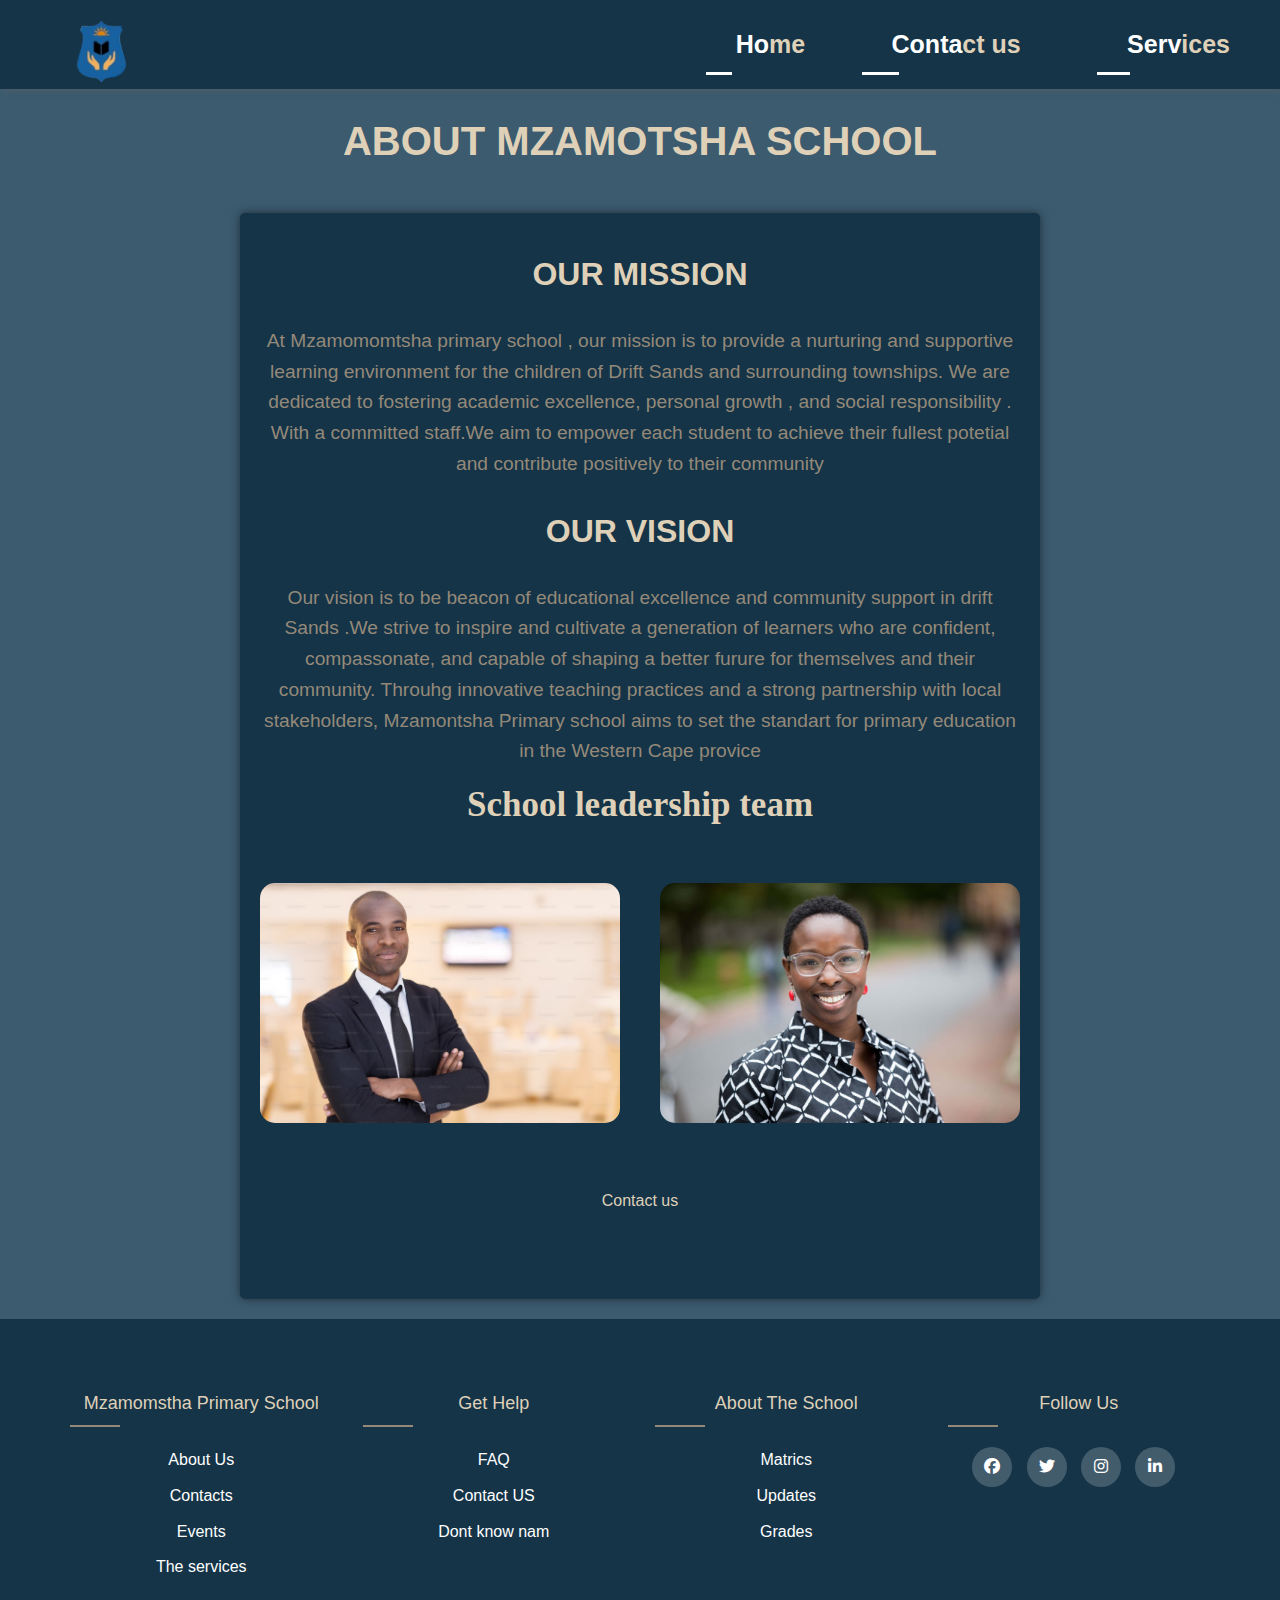
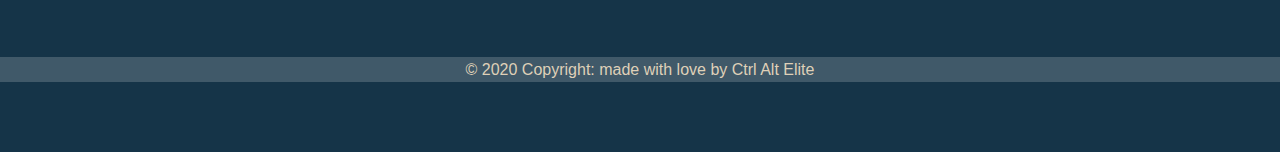
<file: aboutUs.html>
<!DOCTYPE html>
<html>
<head>
	<title>About Us</title>
  <link rel="stylesheet" href="./style/aboutUsDesign.css" href="./style/style.css">
  <!--Connection link to Online Fonts -->
  <link rel="stylesheet" href="https://cdnjs.cloudflare.com/ajax/libs/font-awesome/6.5.2/css/all.min.css">
  <!--link to Online Fonts -->
  <link rel="stylesheet" href="https://fonts.googleapis.com/css2?family=Material+Symbols+Outlined:opsz,wght,FILL,GRAD@20..48,100..700,0..1,-50..200" />
  <script src="./js/main.js" defer></script>


</head>
<body class="aboutNav">
  <nav>
    <ul class="sidebar">
      <li onclick=hideSidebar()><a href="#"><svg xmlns="http://www.w3.org/2000/svg" height="26" viewBox="0 -960 960 960" width="26" fill="#e8eaed"><path d="m256-200-56-56 224-224-224-224 56-56 224 224 224-224 56 56-224 224 224 224-56 56-224-224-224 224Z"/></svg></a></li>
      <li><a href="index.html">Home</a></li>
      <li><a href="contact.html">Contacts</a></li>
      <li><a href="service.html">Contacts</a></li>
    </ul>
     
      <ul >
        <img src="picFolder/newlogo.png" class="logo">
        <div class="nav-text">    
          <li class="hideOnMoblie"><a href="index.html"><h1>Ho<span>me</span></h1></a></li>
          <li class="hideOnMoblie"><a href="contact.html"><h1>Conta<span>ct us</span></h1></a></li>
              <li class="hideOnMoblie"><a href="service.html"><h1>Serv<span>ices</span></h1></a></li>
        </div>               
        <li class="menu-button" onclick=showSidebar()><a href="#"><svg xmlns="http://www.w3.org/2000/svg" height="26" viewBox="0 -960 960 960" width="26" fill="#e8eaed"><path d="M120-240v-80h720v80H120Zm0-200v-80h720v80H120Zm0-200v-80h720v80H120Z"/></svg></a></li>
      </ul>   
  </nav>

    
  </nav>
	<header class="top">
		<h1>About Mzamotsha School</h1> 
	</header>
  <main>
    <section class="aboutUs">
      <div>
        <h2>Our Mission</h2>
      <p> At Mzamomomtsha primary school , our mission  is to provide a nurturing and supportive learning  environment for the children of Drift Sands and surrounding townships. We are dedicated to fostering academic  excellence, personal growth , and social responsibility . With a committed staff.We aim to empower each student to achieve  their fullest potetial and contribute  positively to their community</p>
      </div>
      <div>
        <h2>Our Vision</h2>
      <p> Our vision is to be beacon of educational excellence and community support in drift Sands .We strive to inspire and cultivate a generation of learners who are confident, compassonate, and capable of shaping a better furure for themselves and their community. Throuhg innovative teaching practices and a strong partnership with local stakeholders, Mzamontsha Primary school aims to set the standart for primary education in the Western Cape provice </p>
      </div>

  <div>
    <div class="container">
        <h1 class="sub-title">School leadership team</h1>
        <div class="work-list">
            <div class="work">
                <img src="picFolder/pricipal 2 male.avif">
                <div class="layer">
                    <h3>Zolisa Mahlangu</h3>
                    <p>Principal <br>
                      
                    </p>
                    <a href=""><i class="fa-solid fa-up-right-from-square"></i></i></a>
                </div>
            </div>
            <div class="work">
                <img src="picFolder/female deputy.jpg">
                <div class="layer">
                    <h3>Suzan Kofi</h3>
                    <p> Deputy Pricipal <br>
                       
                    </p>
                    <a href="#"><i class="fa-solid fa-up-right-from-square"></i></i></a>
                    
                </div>
            </div>
           
        </div>
        <a href="contact.html" class="btn">Contact us</a>
    </div>
</div>
    </section>  
  </main>
  <!--The Bottom of the page -->
   <footer class="homeFooter">
        <div class="container">
          <div class="row">
            <div class="footer-col">
              <h4>Mzamomstha Primary school</h4>
              <ul>
                <li><a href="#"></a>About Us</li>
                <li><a href="#"></a>Contacts</li>
                <li><a href="#"></a>Events</li>
                <li><a href="#"></a>The services</li>
              </ul>
            </div>
            <div class="footer-col">
              <h4>Get Help</h4>
              <ul>
                <li><a href="#"></a>FAQ</li>
                <li><a href="#"></a>Contact US</li>
                <li><a href="#"></a>Dont know nam</li>
              </ul>
            </div>
            <div class="footer-col">
              <h4>about the school</h4>
              <ul>
                <li><a href="#"></a>Matrics</li>
                <li><a href="#"></a>Updates</li>
                <li><a href="#"></a>Grades</li>
              </ul>
            </div>
            <div class="footer-col">
              <h4>follow us</h4>
              <div class="social-links">
                <a href="#"><i class="fab fa-facebook"></i></a>
                <a href="#"><i class="fab fa-twitter"></i></a>
                <a href="#"><i class="fab fa-instagram"></i></a>
                <a href="#"><i class="fab fa-linkedin-in"></i></a>
              </div>
            </div>
          </div>
        </div>
        <br>
        <br>
        <br>
         <!-- Copyright -->
  <div class="text-center_p-3" style="background-color: rgba(240, 240, 240, 0.2)">
    © 2020 Copyright: made with love by Ctrl Alt Elite
  </div>
  <!-- Copyright -->
        
            
      </footer>
</body>
</html>
</file>
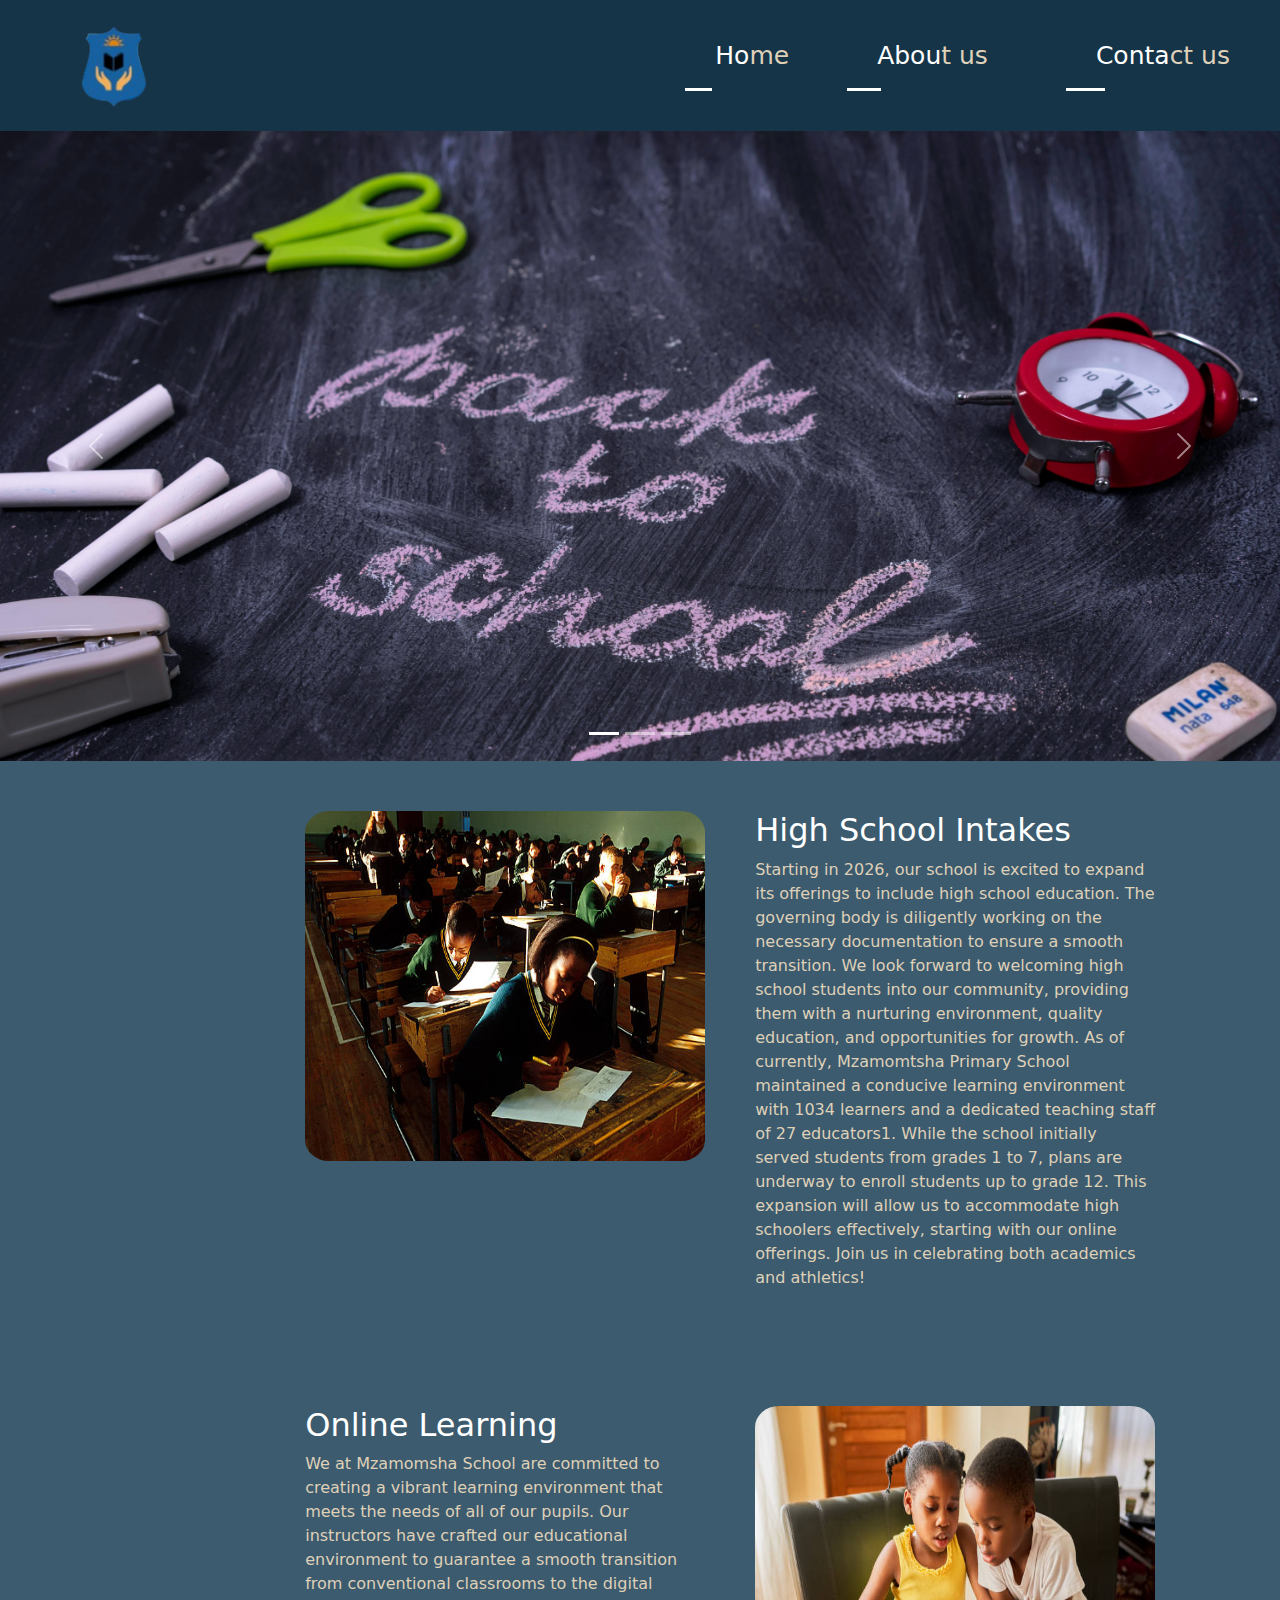
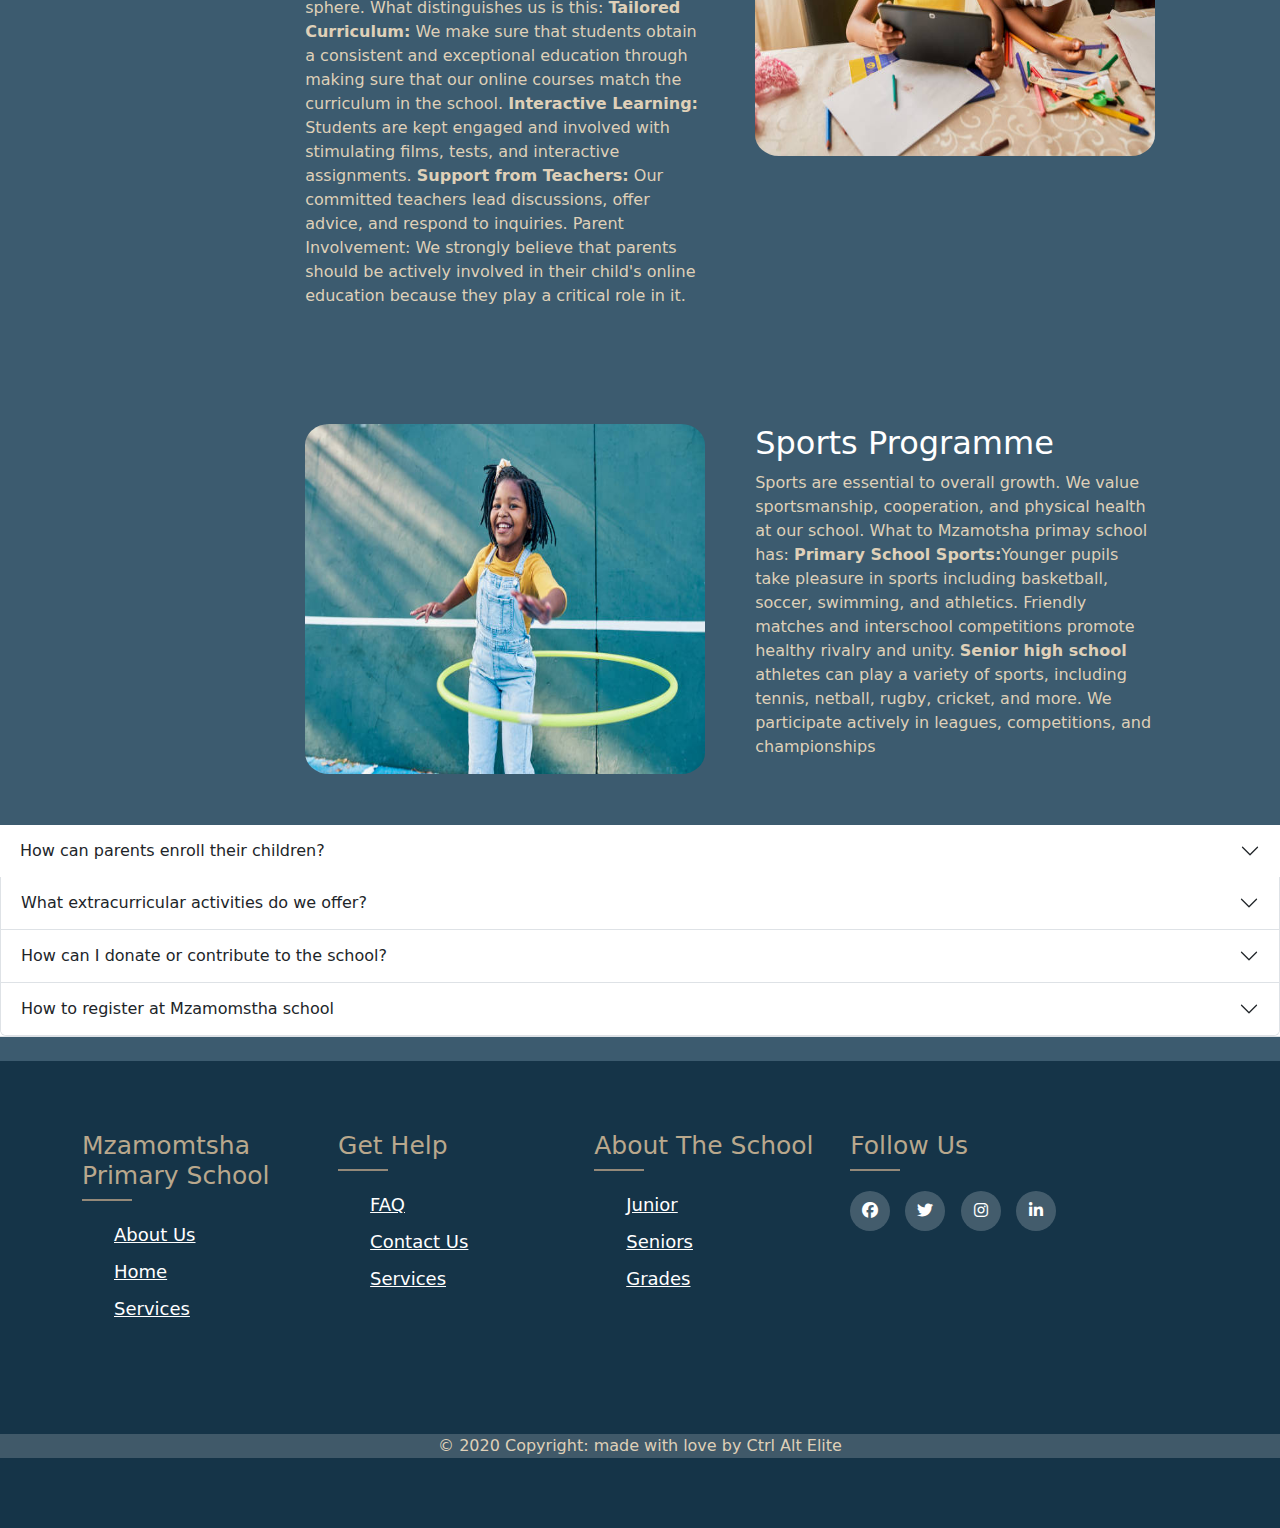
<file: service.html>
<!DOCTYPE html>

<html>
    <head>
        <!--Connection to homePageDesign -->
        <meta charset="utf-8">
        <meta name="vievport" content="width=device-width, initial-scale=1.0">
        <title>Mzamotsha School Landing Page</title>
        <link rel="stylesheet" href="./style/service.css">
        <link rel="stylesheet" href="./style/style.css">
        <!--Connection link to Online Fonts -->
        <link rel="stylesheet" href="https://cdnjs.cloudflare.com/ajax/libs/font-awesome/6.5.2/css/all.min.css">
        <!--link to Online Fonts -->
        <link rel="stylesheet" href="https://fonts.googleapis.com/css2?family=Material+Symbols+Outlined:opsz,wght,FILL,GRAD@20..48,100..700,0..1,-50..200" />
        <script src="./js/main.js" defer></script>
        <!-- boostrap -->
        <link href="https://cdn.jsdelivr.net/npm/bootstrap@5.3.3/dist/css/bootstrap.min.css" rel="stylesheet" integrity="sha384-QWTKZyjpPEjISv5WaRU9OFeRpok6YctnYmDr5pNlyT2bRjXh0JMhjY6hW+ALEwIH" crossorigin="anonymous">
    </head>
    <body>
        <nav>
            <ul class="sidebar">
              <li onclick=hideSidebar()><a href="#"><svg xmlns="http://www.w3.org/2000/svg" height="26" viewBox="0 -960 960 960" width="26" fill="#e8eaed"><path d="m256-200-56-56 224-224-224-224 56-56 224 224 224-224 56 56-224 224 224 224-56 56-224-224-224 224Z"/></svg></a></li>
              <li><a href="index.html">Home</a></li>
              <li><a href="aboutUs.html">About Us</a></li>
              <li><a href="contact.html">Contacts</a></li>
              
            </ul> 
            
            <ul > 
              <img src="picFolder/newlogo.png" class="logo">
              <div class="nav-text">    
                <li class="hideOnMoblie"><a href="index.html"><h1>Ho<span>me</span></h1></a></li>
                <li class="hideOnMoblie"><a href="aboutUs.html"><h1>Abou<span>t us</span></h1></a></li>
              <li class="hideOnMoblie"><a href="contact.html"><h1>Conta<span>ct us</span></h1></a></li>
              </div>               
              <li class="menu-button" onclick=showSidebar()><a href="#"><svg xmlns="http://www.w3.org/2000/svg" height="26" viewBox="0 -960 960 960" width="26" fill="#e8eaed"><path d="M120-240v-80h720v80H120Zm0-200v-80h720v80H120Zm0-200v-80h720v80H120Z"/></svg></a></li>
            </ul>   
          </nav>
          <div><main class="homepage">
              
              <section>
                <!-- home -->
                <div id="carouselExampleCaptions" class="carousel slide screen" data-bs-ride="carousel" data-bs-interval="3000">
                  <div class="carousel-indicators">
                    <button type="button" data-bs-target="#carouselExampleCaptions" data-bs-slide-to="0" class="active" aria-current="true" aria-label="Slide 1"></button>
                    <button type="button" data-bs-target="#carouselExampleCaptions" data-bs-slide-to="1" aria-label="Slide 2"></button>
                    <button type="button" data-bs-target="#carouselExampleCaptions" data-bs-slide-to="2" aria-label="Slide 3"></button>
                  </div>
                  <div class="carousel-inner">
                    <div class="carousel-item active">
                                <img src="picFolder/1.jpg" class="d-block w-100" alt="...">
                                <div class="carousel-caption d-none d-md-block">
                                  <h5>First slide label</h5>
                                  <p>Some representative placeholder content for the first slide.</p>
                                </div>
                              </div>
                              <div class="carousel-item">
                                <img src="picFolder/2.jpg" class="d-block w-100" alt="...">
                                <div class="carousel-caption d-none d-md-block">
                                  <h5>Second slide label</h5>
                                  <p>Some representative placeholder content for the second slide.</p>
                                </div>
                              </div>
                              <div class="carousel-item">
                                <img src="picFolder/3.jpg" class="d-block w-100" alt="...">
                                <div class="carousel-caption d-none d-md-block">
                                  <h5>Third slide label</h5>
                                  <p>Some representative placeholder content for the third slide.</p>
                                </div>
                              </div>
                  </div>
                  <button class="carousel-control-prev" type="button" data-bs-target="#carouselExampleCaptions" data-bs-slide="prev">
                    <span class="carousel-control-prev-icon" aria-hidden="true"></span>
                    <span class="visually-hidden">Previous</span>
                  </button>
                  <button class="carousel-control-next" type="button" data-bs-target="#carouselExampleCaptions" data-bs-slide="next">
                    <span class="carousel-control-next-icon" aria-hidden="true"></span>
                    <span class="visually-hidden">Next</span>
                  </button>
                </div>
                <!--service section-->
                <div class="service container">
                    <!--service section no.1-->
                    <div class="intakes">
                        <!--the section -->
                        <div class="intakeimg">
                            <img src="picFolder/new high.jpg" class="servicePic1" alt="Trulli" >
                        </div>
                        <div class="service_text">
                            <h2>High School Intakes</h2>
                            <p>Starting in 2026, our school is excited to expand its offerings to include high school education. 
                            The governing body is diligently working on the necessary documentation to ensure a smooth transition. We look forward
                            to welcoming high school students into our community, providing them with a nurturing environment, quality education, and 
                            opportunities for growth. As of currently, Mzamomtsha Primary School maintained a conducive learning environment with 1034 learners 
                            and a dedicated teaching staff of 27 educators1. While the school initially served students from grades 1 to 7, plans are underway to enroll students up to grade 12. This expansion will allow us to accommodate high schoolers effectively,
                            starting with our online offerings. Join us in celebrating both academics and athletics! </p>
                        </div>
                    </div>
                </div>
                <div class="service container">
                  
                  <div class="intakes">
                      
                      <div class="service_text">
                        <h2>Online Learning</h2>
                          <p>We at Mzamomsha School are committed to creating a vibrant learning environment that meets the needs of all of our pupils. Our instructors have crafted our educational environment to 
                            guarantee a smooth transition from conventional classrooms to the digital sphere. What distinguishes us is this:
                            <b>Tailored Curriculum:</b> We make sure that students obtain a consistent and exceptional education through making sure that our online courses match the curriculum in the school.
                            <b>Interactive Learning:</b> Students are kept engaged and involved with stimulating films, tests, and interactive assignments.
                            <b>Support from Teachers:</b> Our committed teachers lead discussions, offer advice, and respond to inquiries.
                            Parent Involvement: We strongly believe that parents should be actively involved in their child's online education because they play a critical role in it.</p>   
                      </div>
                      <div class="intakeimg">
                          <img src="picFolder/online learning.jpg" class="servicePic1" alt="Trulli" >
                        </div>
                  </div>
              </div>
              <div class="service container">
                <div class="intakes">
                    <div class="intakeimg">
                        <img src="picFolder/new2.jpg" class="servicePic1" alt="Trulli" >
                    </div>
                    <div class="service_text">
                        <h2>Sports Programme</h2>
                        <p>Sports are essential to overall growth. We value sportsmanship,
                          cooperation, and physical health at our school. What to Mzamotsha primay school has:
                          <b>Primary School Sports:</b>Younger pupils take pleasure in sports including basketball, soccer, swimming, and athletics.
                          Friendly matches and interschool competitions promote healthy rivalry and unity.
                          <b>Senior high school</b> athletes can play a variety of sports, including tennis, netball, rugby, cricket, and more.
                          We participate actively in leagues, competitions, and championships</p>
                    </div>
                </div>
            </div>
                <!-- this is the flush down section-->
            <div>
                <div class="accordion accordion-flush" id="accordionFlushExample">
                    <div class="accordion-item">
                      <h2 class="accordion-header">
                        <button class="accordion-button collapsed" type="button" data-bs-toggle="collapse" data-bs-target="#flush-collapseOne" aria-expanded="false" aria-controls="flush-collapseOne">
                            How can parents enroll their children?
                        </button>
                      </h2>
                      <div id="flush-collapseOne" class="accordion-collapse collapse" data-bs-parent="#accordionFlushExample">
                        <div class="accordion-body">Parents can visit our school office during registration periods or contact us via phone or email for enrollment details:<br>
                        <b>Contact the School:</b><br>
                        Parents can reach out to the school administration via phone or email to express their interest in enrollment.<br>
                        Phone: +27 219010008<br>
                        Email: <a href="mzamomtshaprimaryschool@edu.co.za"> mzamomtshaprimaryschool@edu.co.za</a><br>
                        <b>Visit the School:</b><br>
                        Parents can visit the school premises to get more information, tour the facilities, and meet with staff.
                        The school address is: <a href="https://www.bing.com/maps?mepi=109%7E%7ETopOfPage%7EAddress_Link_Chat&ty=18&q=Mzamomtsha+Primary+School&ss=ypid.YN8202x5028880384686150012&ppois=-34.00540542602539_18.651771545410156_Mzamomtsha+Primary+School_YN8202x5028880384686150012%7E&cp=-34.00541%7E18.651781&v=2&sV=1&FORM=MPSRPL&lvl=16.0"><address>VALANGENTAMBO STREET,DRIFTSANDS Eersterivier</address></a>
                        <b>Age Requirements:</b><br>
                        Children enrolling in primary schools must be between 5 and 18 years old.<br>
                        Grade R: 5 years (turning 6 in June)<br>
                        Grade 1: 7 years<br>
                        Grade 2: 8 years<br>
                        Grade 3: 9 years<br>
                        Grade 4: 10 years<br>
                        Grade 5: 11 years<br>
                        Grade 6: 12 years<br>
                        Grade 7: 13 years<br>
                        Grade 8: 14 years<br>
                    
                        <div class="accordion-item">
                      </div>
                      </div>
                    </div>
                    <div class="accordion-item">
                      <h2 class="accordion-header">
                        <button class="accordion-button collapsed" type="button" data-bs-toggle="collapse" data-bs-target="#flush-collapseTwo" aria-expanded="false" aria-controls="flush-collapseTwo">
                            What extracurricular activities do we offer?
                        </button>
                      </h2>
                      <div id="flush-collapseTwo" class="accordion-collapse collapse" data-bs-parent="#accordionFlushExample">
                        <div class="accordion-body">We offer sports, arts, and cultural clubs to enhance students’ skills and interests. At Mzamomtsha, we believe that education extends beyond textbooks. Our vibrant extracurricular program offers a diverse range of activities. From sports and arts to community engagement and leadership clubs, students have the opportunity to explore their passions, develop new skills, and build lasting friendships. Whether it’s scoring goals on the soccer field, creating masterpieces in art class, or participating in environmental initiatives, our students thrive beyond the classroom
                        </div>
                      </div>
                    </div>
                    <div class="accordion-item">
                      <h2 class="accordion-header">
                        <button class="accordion-button collapsed" type="button" data-bs-toggle="collapse" data-bs-target="#flush-collapseThree" aria-expanded="false" aria-controls="flush-collapseThree">
                            How can I donate or contribute to the school?
                        </button>
                      </h2>
                      <div id="flush-collapseThree" class="accordion-collapse collapse" data-bs-parent="#accordionFlushExample">
                        <div class="accordion-body">Donations can be made directly to the school or through community initiatives. Contact our administration for details. At Mzamomtsha Primary School, we deeply appreciate contributions and donations from our community. Here are some ways people can support our school:<br>
                        <b>Financial Donations:</b><br>
                        Monetary contributions help us enhance facilities, purchase educational resources, and fund extracurricular activities.
                        Donors can contribute directly to the school’s bank account or through fundraising events.<br>
                        <b>Sponsorship Programs:</b><br>
                        Individuals or businesses can sponsor specific projects (e.g., library renovation, sports equipment) or student scholarships.
                        Sponsors receive recognition and contribute to our students’ success.<br>
                        <b>In-Kind Donations:</b><br>
                        Donating books, stationery, computers, or other supplies directly benefits our learners.
                        We welcome gently used items that are in good condition.<br>
                        <b>Volunteering Time and Skills:</b><br>
                        Volunteers can assist with tutoring, mentoring, or organizing events.
                        Sharing expertise (e.g., career talks, workshops) enriches our students’ experiences.<br>
                        <b>Food and Clothing Drives:</b><br>
                        Collecting non-perishable food items or gently worn clothing helps families in need within our school community.</div>
                      </div>
                    </div>
                    <div class="accordion-item">
                      <h2 class="accordion-header">
                        <button class="accordion-button collapsed" type="button" data-bs-toggle="collapse" data-bs-target="#flush-collapseFour" aria-expanded="false" aria-controls="flush-collapseFour">
                            How to register at Mzamomstha school
                        </button>
                      </h2>
                      <div id="flush-collapseFour" class="accordion-collapse collapse" data-bs-parent="#accordionFlushExample">
                        <div class="accordion-body">
                        <b>1.Registration Period:</b>
                          <li>April to October: Register for the following school year.</li>
                        <b>2.Required Documents:</b>
                        <li>Birth Certificate.</li>
                        <li>Immunisation Card</li>
                        <li>Proof of Residence</li>
                        <li>Transfer Card or Last School Report (if applicable)</li>
                        <li>Non-South African Citizens: Study Permit or Residence Permit.</li>
                        <b>1.Registration Period:</b>
                        <ol>1.April to October: Register for the following school year.</ol>
                        <ol>2.Submit the required documents.</ol>
                        <ol>3.Complete the registration form provided by the school.</ol>
                        <b>3.Important Notes</b>
                        <li>Ensure all documents are submitted before the registration deadline.</li>
                        <li>No admission tests are required for public schools.</li>
                      </div>
                      </div>
                  </div>
            </div>
    </body>
  <!-- Footer -->
    <br> 
    <footer class="homeFooter">
        <div class="container">
            <div class="row">
                <div class="footer-col">
                    <h4>Mzamomtsha Primary School</h4>
                    <ul>
                        <li><a href="aboutUs.html">About Us</a></li>
                        <li><a href="main.html">Home</a></li>
                        <li><a href="service.html">Services</a></li>
                    </ul>
                </div>
                <div class="footer-col">
                    <h4>Get Help</h4>
                    <ul>
                        <li><a href="service.html">FAQ</a></li>
                        <li><a href="contact.html">Contact Us</a></li>
                        <li><a href="service.html">Services</a></li>
                    </ul>
                </div>
                <div class="footer-col">
                    <h4>About the School</h4>
                    <ul>
                        <li><a href="#">Junior</a></li>
                        <li><a href="#">Seniors</a></li>
                        <li><a href="service.html">Grades</a></li>
                    </ul>
                </div>
                  <div class="footer-col">
                    <h4>follow us</h4>
                    <div class="social-links">
                        <a href="#"><i class="fab fa-facebook"></i></a>
                        <a href="#"><i class="fab fa-twitter"></i></a>
                        <a href="#"><i class="fab fa-instagram"></i></a>
                        <a href="#"><i class="fab fa-linkedin-in"></i></a>
                    </div>
                  </div>
                </div>
            </div>
            <br>
            <br>
            <br>
            <br>
             <!-- Copyright -->
      <div class="text-center_p-3" style="background-color: rgba(240, 240, 240, 0.2)">
        © 2020 Copyright: made with love by Ctrl Alt Elite
      </div>
      <!-- bootstrap -->
    <script src="https://cdn.jsdelivr.net/npm/bootstrap@5.3.3/dist/js/bootstrap.bundle.min.js" integrity="sha384-YvpcrYf0tY3lHB60NNkmXc5s9fDVZLESaAA55NDzOxhy9GkcIdslK1eN7N6jIeHz" crossorigin="anonymous"></script>
    
</html>
  <!-- Copyright -->
        
            
    </footer>

      <script>
        var tablinks = document.getElementsByClassName("tab-links");
        var tabContents = document.getElementsByClassName("tab-contents");
        function opentab(tabname){
            for(tablink of tablinks){
                tablink.classList.remove("active-link")
            }
            for(tabContent of tabContents){
                tabContent.classList.remove("active-tab")
            }
            event.currentTarget.classList.add("active-link");
            document.getElementById(tabname).classList.add("active-tab");
        }
    </script>
    <!-- bootstrap -->
    <script src="https://cdn.jsdelivr.net/npm/bootstrap@5.3.3/dist/js/bootstrap.bundle.min.js" integrity="sha384-YvpcrYf0tY3lHB60NNkmXc5s9fDVZLESaAA55NDzOxhy9GkcIdslK1eN7N6jIeHz" crossorigin="anonymous"></script>

</html>
</file>
<file: style/style.css>
/*-- Home Page --*/
/* -- removing the default padding and margins*/
@import url('https://fonts.googleapis.com/css2?family=Poppins:ital,wght@0,100;0,200;0,300;0,400;0,500;0,600;0,700;0,800;0,900;1,100;1,200;1,300;1,400;1,500;1,600;1,700;1,800;1,900&display=swap');

.homepage{
    background-color: #3C5B6F;
}
.screen{
    height: 70vh;
    overflow: hidden;
}
.navdisplay{
    display: flex !important;
    justify-content: space-evenly !important;
    flex-direction: row;
    flex-basis: auto;  
}

nav{
    background-color:#153448;
    box-shadow: 3px 3px 5px rgba(107, 98, 98, 0.288);
}
nav h1{
    color:  #DFD0B8;
    text-decoration: none;
    font-size: 30px;
}
nav ul{
    width: 100%;
    display: flex;
    justify-content: space-between;
    align-items: center;
    font-size: 23px;
    font-weight: bold;
}
nav li{
    height: 50px; 
}

nav a {
    height: 100%;
    padding: 20px 30px;
    text-decoration: none;
    display: flex;
    align-items: center;
    color:#fceded;
}
nav a:hover{
    background-color: #386c7c00;
}
nav {
    display: flex;
    align-items: center;
    justify-content: space-between;
    flex-wrap: wrap;
    padding-left: 15px;
}
.nav-text {
    margin-top: 5px;
}
.nav-text h1{
    color: #ffffff;
    text-decoration: none;
    font-size: 25px;
}
.nav-text h1 span{
    color:  #DFD0B8;
    text-decoration: none;
    font-size: 25px;
}
nav ul li {
    display: inline-block;
    list-style: none;
    margin: 10px 20px;
    position: relative;
}

nav ul li a {
    color: #fff;
    text-decoration: none;
    font-size: 18px;
}
nav ul li a::after {
    content: '';
    width: 20%;
    height: 3px;
    background: #fff;
    position: absolute;
    left: 0;
    bottom: -6px;
    transition: 0.5s;
}
nav ul li a:hover::after {
    width: 100%;
    background: #DFD0B8;   
}
nav li:first-child {
    margin-right: auto;
}

.sidebar{
    position: fixed;
    top: 0;
    right: 0;
    height: 100vh;
    width: 200px;
    background-color: #22868d3f;
    backdrop-filter: blur(10px);
    box-shadow: -10px 0 10px rgba(0, 0, 0, 0.1);
    list-style: none;
    display: none;
    flex-direction: column;
    align-items: flex-start;
    justify-content: flex-start;

}
.sidebar li{
    width: 100%;
}
.sidebar a{
    width: 100%;
}
.menu-button{
    display: none;
}
@media (max-width: 800px){
    /* this here tells us the sceen with less then 800pixel wont be dispalyed */
    .hideOnMoblie{
        display: none;
    }
    .menu-button{
        display: block;
    }
}
/* we making another @media so that the sidebar will be an entire width in smart fones*/
 @media(max-width: 400px){
    .sidebar{
        width: 100%;
    }
} 

/* the postion of the logo */
.logo{
    width: 180px;
    position: relative;
    padding-right: 50px;
}
/* the nagivation ends here


/* ----------- About section--------- */

.about{
    padding: 80px 0;
    height: 80vh;
    background-color: #153448;
}
.row{
    display: flex;
    justify-content: space-between;
    flex-wrap: wrap;
}
.about-col-1{
    flex-basis: 35%;
}
.about-col-1 img{
    width: 100%;
    border-radius: 15px;
    margin-top: 5%;
}
.about-col-2 {
    flex-basis: 60%;
    margin-top: 10%;
    color: #ffffff;
}
.sub-title {
    font-size: 60px;
    font-weight: 600;
    color: #DFD0B8;
    margin-top: 5%;
}
.tab-titles {
    display: flex;
    margin: 20px 0 40px;
    color: #948979;

}
.tab-titles p {
    font-size: 25px;
    font-weight: 300;
}
.tab-links {
    margin-right: 50px;
    font-size: 18px;
    font-weight: 500;
    cursor: pointer;
    position: relative;
}
.tab-links::after{
    content: '';
    width: 0;
    height: 3px;
    background: #DFD0B8;
    position: absolute;
    left: 0;
    bottom: -8px;
    transition: 0.5s;
}
.tab-links.active-link::after{
    width: 50%;
}
.tab-contents ul li{
    list-style: none;
    margin: 10px 0;
}
.tab-contents ul li span{
    color: #948979;
    font-size: 18px;
}
.tab-contents{
    display: none;
}
.tab-contents.active-tab{
    display: block;
}

/* ----------- Services section--------- */

#services{
    padding: 30px 0;
}
.service-list{
    display: grid;
    grid-template-columns: repeat(auto-fit, minmax(250px, 1fr));
    grid-gap: 40px;
    margin-top: 50px;
}
.service-list div{

    box-shadow: 0 0 10px rgba(0, 0, 0, 0.507);
    padding: 40px;
    font-size: 13px;
    font-weight: 300;
    border-radius: 15px;
    border-right: 10px;
    transition: background 0.5s, transform 0.5s;
}
.service-list div i{
    font-size: 50px;
    color: #ffffff;
    margin-bottom: 30px;
    transition: all 0.5s ease;
}

.service-list div p{
    font-size: 20px;
    color: #DFD0B8 ;
    transition: all 0.5s ease;
}
.service-list div h2{
    font-size: 30px;
    color: #ffffff ;
    font-weight: 500;
    margin-bottom: 15px;
    transition: all 0.5s ease;
}
.service-list div a{
    text-decoration: none;
    color: #948979 ;
    font-size: 15px;
    margin-top: 20px;
    display: inline-block;
    transition: all 0.5s ease;
}

.service-list div:hover{
    background: #153448;
    transform: translateY(-10px); 
    i {
        color: #DFD0B8 ;
    }
    h2 {
        color: #DFD0B8 ;
        letter-spacing: 1px;
    }
    p {
        color: #ffffff;
    }
    a {
        color: #ffffff;
        font-size: 16px;
    }       
}
/* ----------- About section--------- */
.Top-aachievers-section{
    padding: 50px 0;
}
.work-list{
    display: grid;
    width: 100%;
    grid-template-columns: repeat(auto-fit, minmax(250px, 1fr));
    grid-gap: 40px;
    margin-top: 50px;
}
.work{
    border-radius: 15px;
    width: 85%;
    height: 85%;
    position: relative;
    overflow: hidden;
}
.work p{
    color: #ffffff;
}
.work h3{
    color: #ffffff;
}
.work img{
    width: 100%;
    border-radius: 10px;
    display: block;
    transition: transform 1s;
}
.layer{
    width: 100%;
    height: 0;
    background: linear-gradient( rgba(148, 137, 121, 0.726), rgba(21, 52, 72, 0.925));
    border-radius: 10px;
    position: absolute;
    left: 0;
    bottom: 0;
    overflow: hidden;
    display: flex;
    align-items: center;
    justify-content: center;
    flex-direction: column;
    padding: 0 40px;
    text-align: center;
    font-size: 14px;
    transition: height 1s;
}
.layer h3{
    font-weight: 500;
    margin-bottom: 20px;
}
.layer a{
    margin-top: 20px;
    color: #DFD0B8;
    text-decoration: none;
    font-size: 18px;
    line-height: 60px;
    background: #153448;
    width: 60px;
    height: 60px;
    border-radius: 50%;
    text-align: center;
}
.work:hover img{
    transform: scale(1.1);
}
.work:hover .layer{
    height: 100%;
}
.main-slider-scrollbar .main-scrollbar-track{
    height: 2px;
    width: 100%;
    background: #ccc;
    position: relative;
    border-radius: 4px;
}
.main-slider-scrollbar:hover .main-scrollbar-track{
    height: 4px;
}
.main-slider-scrollbar .main-scrollbar-thumb{
    position: absolute;
    height: 100%;
    width: 50%;
    background: #11d6f0;
    border-radius: inherit;
    cursor: grab;
}
.main-slider-scrollbar .main-scrollbar-thumb:active{
    cursor: grabbing;
    height: 8px;
    top: -2px;
}
.main-slider-scrollbar .main-scrollbar-thumb::after{
    content: "";
    position: absolute;
    left: 0;
    right: 0;
    top: -10px;
    bottom: -10px;
}

@media screen and (max-width:770px){
    .single-service img{
        flex-basis: 100% ;
        margin-bottom: 30px;
    }
    .servicedesc p{
        font-size: 12px;
    }
    hr{
        margin: 5px auto;
    }
    .single-service:hover .servicedesc{
        bottom: 25% !important;
    }
    
}

/*-- Responsive styles --*/
@media (max-width: 960px){
 
    .navPart .logo{
        position: relative;
        width: 150px;
    }

    .homeContent .info h2{
        font-size: 45px;
        line-height: 50px;
    }
    .homeContent .info h2 span{
        font-size: 40px;
        font-weight: 600;
    }
}

.dineo{
    position: absolute;
    left: 80%;
    bottom: 30%; 
}
.ora{
    position: absolute;
    right: 80%;
    bottom: 30%; 
}
/*-- contact Page --*/

.contact-body{
    background: linear-gradient(#30829bc4,#226a808e) , url(../MZAMOMSTSHA-CntrlAltElite/picFolder/tim-gouw-KigTvXqetXA-unsplash.jpg);
    width: 100%;
    height: 100vh;
    display: flex;
    flex-direction: column;
    background-size: cover;
    background-position: center;
}
.gradient-brand-color {
    background-image: -webkit-linear-gradient(0deg, #153448 0%, #153448 100%);
    background-image: -ms-linear-gradient(0deg, #226a808e 0%, #226a808e 100%);
    color: #fff;
}
.contact-info__wrapper {
    overflow: hidden;
    border-radius: .625rem .625rem 0 0
}

@media (min-width: 1024px) {
    .contact-info__wrapper {
        border-radius: 0 .625rem .625rem 0;
        padding: 5rem !important 
    }
}
.contact-info__list span.position-absolute {
    left: 0
}
.z-index-101 {
    z-index: 101;
}
.list-style--none {
    list-style: none;
}
.contact__wrapper {
    background-color: #fff;
    border-radius: 0 0 .625rem .625rem
}

@media (min-width: 1024px) {
    .contact__wrapper {
        border-radius: .625rem 0 .625rem .625rem
    }
}
@media (min-width: 1024px) {
    .contact-form__wrapper {
        padding: 5rem !important
    }
}
.shadow-lg, .shadow-lg--on-hover:hover {
    box-shadow: 0 1rem 3rem rgba(132,138,163,0.1) !important;
}
/* every thing that has to do with the footer is here*/

body{
    line-height: 1.5;
    font-family: 'Poppins', sans-serif;
}
*{
    padding:0;
}
.container{
    margin: auto;
}
.row{
    display: flex;
    flex-wrap: wrap;
    flex-direction: row !important;
}
ul {
    list-style: none;
    color: #ffffff;
}
.homeFooter{
    background-color: #153448;
    padding: 70px 0;
    
}
.footer-col{
    width: 25% !important;
    padding: 0 15px;
}
.footer-col h4{
    font-size: 25px;
    color: #b9a88d;
    text-transform: capitalize;
    margin-bottom: 30px;
    font-weight: 500;
    position: relative;
}
/* we are now styling the content befre the actual content of the selected element that is h4*/
.footer-col h4::before{
	content: '';
	position: absolute;
	left:0;
	bottom: -10px;
	background-color: #948979;
	height: 2px;
	box-sizing: border-box;
	width: 50px;
}
.footer-col ul li:not(:last-child){
	margin-bottom: 10px;
}
.footer-col ul li a{
	font-size: 18px;
	text-transform: capitalize;
	color:#ffffff ;
	/* text-decoration: none; */
	font-weight: 300;
	display: block;
	transition: all 0.3s ease;
}
.footer-col ul li a:hover{
	color: #948979;
	padding-left: 8px;
}
.footer-col .social-links a{
	display: inline-block;
	height: 40px;
	width: 40px;
	background-color: rgba(255,255,255,0.2);
	margin:0 10px 10px 0;
	text-align: center;
	line-height: 40px;
	border-radius: 50%;
	color: #ffffff;
	transition: all 0.5s ease;
}
.footer-col .social-links a:hover{
	color: #153448;
	background-color: #b9b6b6;
}

/*responsive*/
@media(max-width: 767px){
  .footer-col{
    width: 50%;
    margin-bottom: 30px;
}
}
@media(max-width: 574px){
  .footer-col{
    width: 100%;
}
}
.text-center_p-3{
    position: relative;
    justify-content: center;
    text-align: center;
    color: #DFD0B8;
}
</file>
<file: style/service.css>
/* te service page starts here*/
/* -- removing the default padding and margins*/
@import url('https://fonts.googleapis.com/css2?family=Poppins:ital,wght@0,100;0,200;0,300;0,400;0,500;0,600;0,700;0,800;0,900;1,100;1,200;1,300;1,400;1,500;1,600;1,700;1,800;1,900&display=swap');

.homepage{
    background-color: #3C5B6F;
}

.screen{
    height: 55vh;
    overflow: hidden;

}
.navdisplay{
    display: flex !important;
    justify-content: space-evenly !important;
    flex-direction: row;
    flex-basis: auto;  
}

nav{
    background-color:#153448;
    box-shadow: 3px 3px 5px rgba(107, 98, 98, 0.288);
}
nav h1{
    color:  #DFD0B8;
    text-decoration: none;
    font-size: 25px;
}
nav ul{
    width: 100%;
    list-style: none;
    display: flex;
    justify-content: space-between;
    align-items: center;
    color: aliceblue;
    font-size: 23px;
    font-weight: bold;
}
nav li{
    height: 50px; 
}

nav a {
    height: 100%;
    padding: 20px 30px;
    text-decoration: none;
    display: flex;
    align-items: center;
    color:#fceded;
}
nav a:hover{
    background-color: #386c7c00;
}
nav {
    display: flex;
    align-items: center;
    justify-content: space-between;
    flex-wrap: wrap;
    padding-left: 15px;
}
.nav-text {
    margin-top: 5px;
}
.nav-text h1 span{
    color:  #DFD0B8;
    text-decoration: none;
    font-size: 25px;
}
nav ul li {
    display: inline-block;
    list-style: none;
    margin: 10px 20px;
    position: relative;
}

nav ul li a {
    color: #fff;
    text-decoration: none;
    font-size: 18px;
}
nav ul li a::after {
    content: '';
    width: 20%;
    height: 3px;
    background: #fff;
    position: absolute;
    left: 0;
    bottom: -6px;
    transition: 0.5s;
}
nav ul li a:hover::after {
    width: 100%;
    background: #DFD0B8;   
}
nav li:first-child {
    margin-right: auto;
}

.sidebar{
    position: fixed;
    top: 0;
    right: 0;
    height: 100vh;
    width: 200px;
    background-color: #22868d3f;
    backdrop-filter: blur(10px);
    box-shadow: -10px 0 10px rgba(0, 0, 0, 0.1);
    list-style: none;
    display: none;
    flex-direction: column;
    align-items: flex-start;
    justify-content: flex-start;

}
.sidebar li{
    width: 100%;
}
.sidebar a{
    width: 100%;
}
.menu-button{
    display: none;
}
@media (max-width: 800px){
    /* this here tells us the sceen with less then 800pixel wont be dispalyed */
    .hideOnMoblie{
        display: none;
    }
    .menu-button{
        display: block;
    }
}
/* we making another @media so that the sidebar will be an entire width in smart fones*/
 @media(max-width: 400px){
    .sidebar{
        width: 100%;
    }
} 

/* the postion of the logo */
.logo{
    width: 150px;
    position: relative;
    padding-right: 50px;
}
/* the nagivation ends here*/

.intakes{
    display: flex;
    flex-direction: row;
    position: relative;
    left: 20%;
    justify-content: center;
    gap: 50px;
    margin: 50px 0;
}

.service img{
    width: 100%;

}

.intakeimg{
    width: 400px;
    height: 233%;
}
.service .service_text{
    width: 400px;
    
} 
.servicePic1{
    height: 350px;
    width: fit-content;
    position: relative;
    border-radius: 6%;
}
.service_text h2{
   color:  #ffffff;
}
.service_text p{
    color:  #DFD0B8;
 }


/* every thing that has to do with the footer is here*/
/* @import url('https://fonts.googleapis.com/css2?family=Poppins:ital,wght@0,100;0,200;0,300;0,400;0,500;0,600;0,700;0,800;0,900;1,100;1,200;1,300;1,400;1,500;1,600;1,700;1,800;1,900&display=swap'); */
body{
    line-height: 1.5;
    font-family: 'Poppins', sans-serif;
}
*{
    margin: 0;
    padding: 0;
    box-sizing: border-box;
}
.container{
    max-width: 1170px;
    margin: auto;
    display: flex;
}
.row{
    display: flex;
    flex-wrap: wrap;
    display: flex;
    
}
ul {
    list-style: none;
    color: #ffffff;
}
.homeFooter{
    background-color: #153448;
    padding: 70px 0;
    
}
.footer-col{
    width: 25%;
    padding: 0 15px;
}
.footer-col h4{
    font-size: 18px;
    color: #DFD0B8;
    text-transform: capitalize;
    margin-bottom: 30px;
    font-weight: 500;
    position: relative;
}
/* we are now styling the content befre the actual content of the selected element that is h4*/
.footer-col h4::before{
	content: '';
	position: absolute;
	left:0;
	bottom: -10px;
	background-color: #948979;
	height: 2px;
	box-sizing: border-box;
	width: 50px;
}
.footer-col ul li:not(:last-child){
	margin-bottom: 10px;
}
.footer-col ul li a{
	font-size: 16px;
	text-transform: capitalize;
	color: #948979;
	/* text-decoration: none; */
	font-weight: 300;
	display: block;
	transition: all 0.3s ease;
}
.footer-col ul li a:hover{
	color: #948979;
	padding-left: 8px;
}
.footer-col .social-links a{
	display: inline-block;
	height: 40px;
	width: 40px;
	background-color: rgba(255,255,255,0.2);
	margin:0 10px 10px 0;
	text-align: center;
	line-height: 40px;
	border-radius: 50%;
	color: #ffffff;
	transition: all 0.5s ease;
}
.footer-col .social-links a:hover{
	color: #153448;
	background-color: #DFD0B8;
}

/*responsive*/
@media(max-width: 767px){
  .footer-col{
    width: 50%;
    margin-bottom: 30px;
}
}
@media(max-width: 574px){
  .footer-col{
    width: 100%;
}
}
.text-center_p-3{
    position: relative;
    justify-content: center;
    text-align: center;
    color: #DFD0B8;
}
</file>
